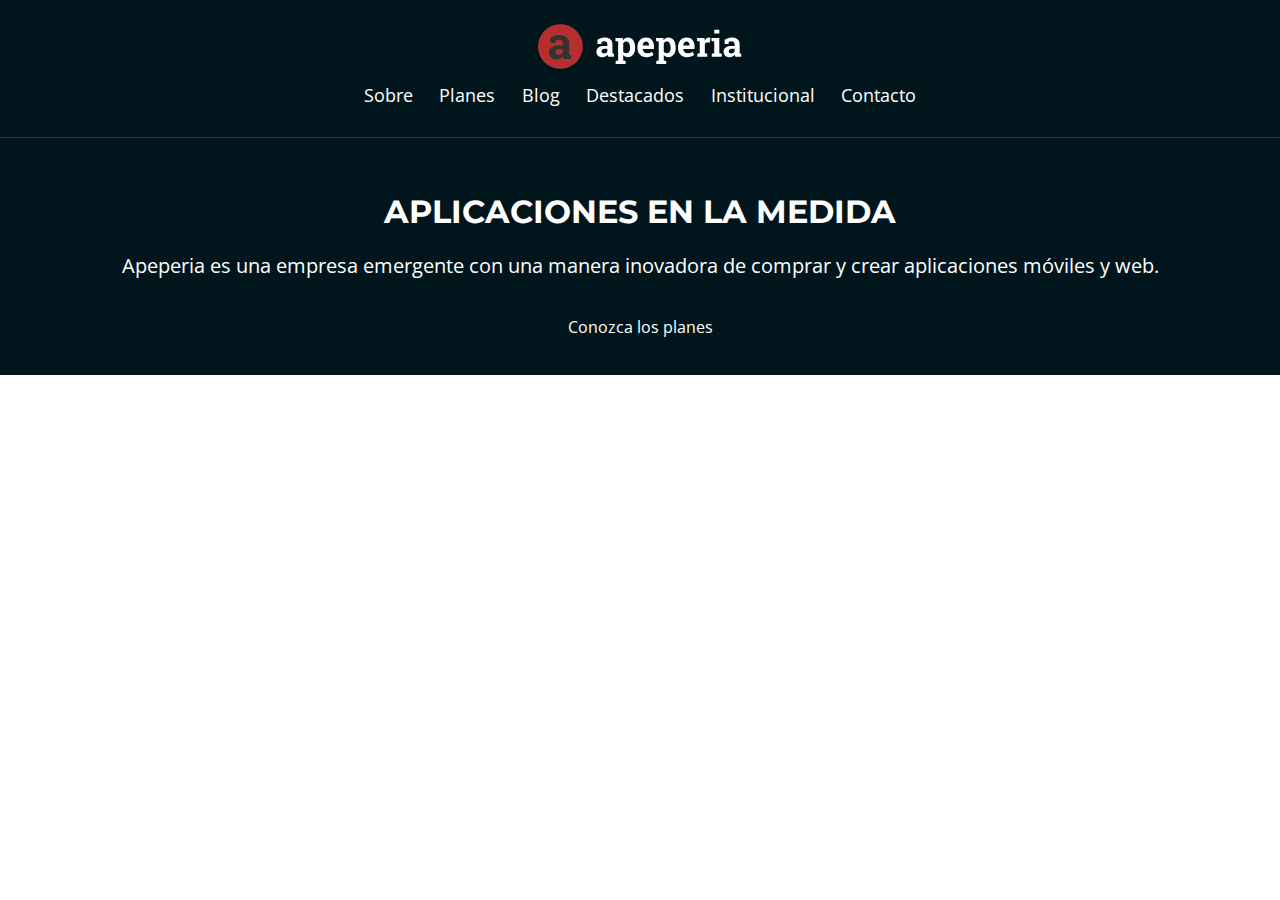
<file: AULA01/index.html>
<!DOCTYPE html>
<html>
<head>
  <meta charset="UTF-8">
  <title>Homa | Apeperia</title>
  <link href="https://fonts.googleapis.com/css2?family=Montserrat:wght@300;400;700&family=Open+Sans:wght@300;400;700&display=swap" rel="stylesheet">
  <link rel="stylesheet" href="css/reset.css">
  <link rel="stylesheet" href="css/head.css">
  <link rel="stylesheet" href="css/llamada.css">
  <link rel="stylesheet" href="css/bases.css">
</head>
<body>
  <header class="head">
    <img class="head__logo" src="img/logo-apeperia.svg" alt="Logo de Apeperia">
    <nav class="head__navegacion">
      <li class="head__enlace"><a href="#">Sobre</a></li>
      <li class="head__enlace"><a href="#">Planes</a></li>
      <li class="head__enlace"><a href="#">Blog</a></li>
      <li class="head__enlace"><a href="#">Destacados</a></li>
      <li class="head__enlace"><a href="#">Institucional</a></li>
      <li class="head__enlace"><a href="#">Contacto</a></li>
    </nav>
  </header>
  <main>
    <section class="llamada">
      <h1 class="llamada__titulo">Aplicaciones en la medida</h1>
      <p class="llamada__texto">Apeperia es una empresa emergente con una manera inovadora de comprar y crear aplicaciones móviles y web.</p>
      <a class="llamada__boton" href="#">Conozca los planes</a>
    </section>
  </main>
</body>
</html>
</file>
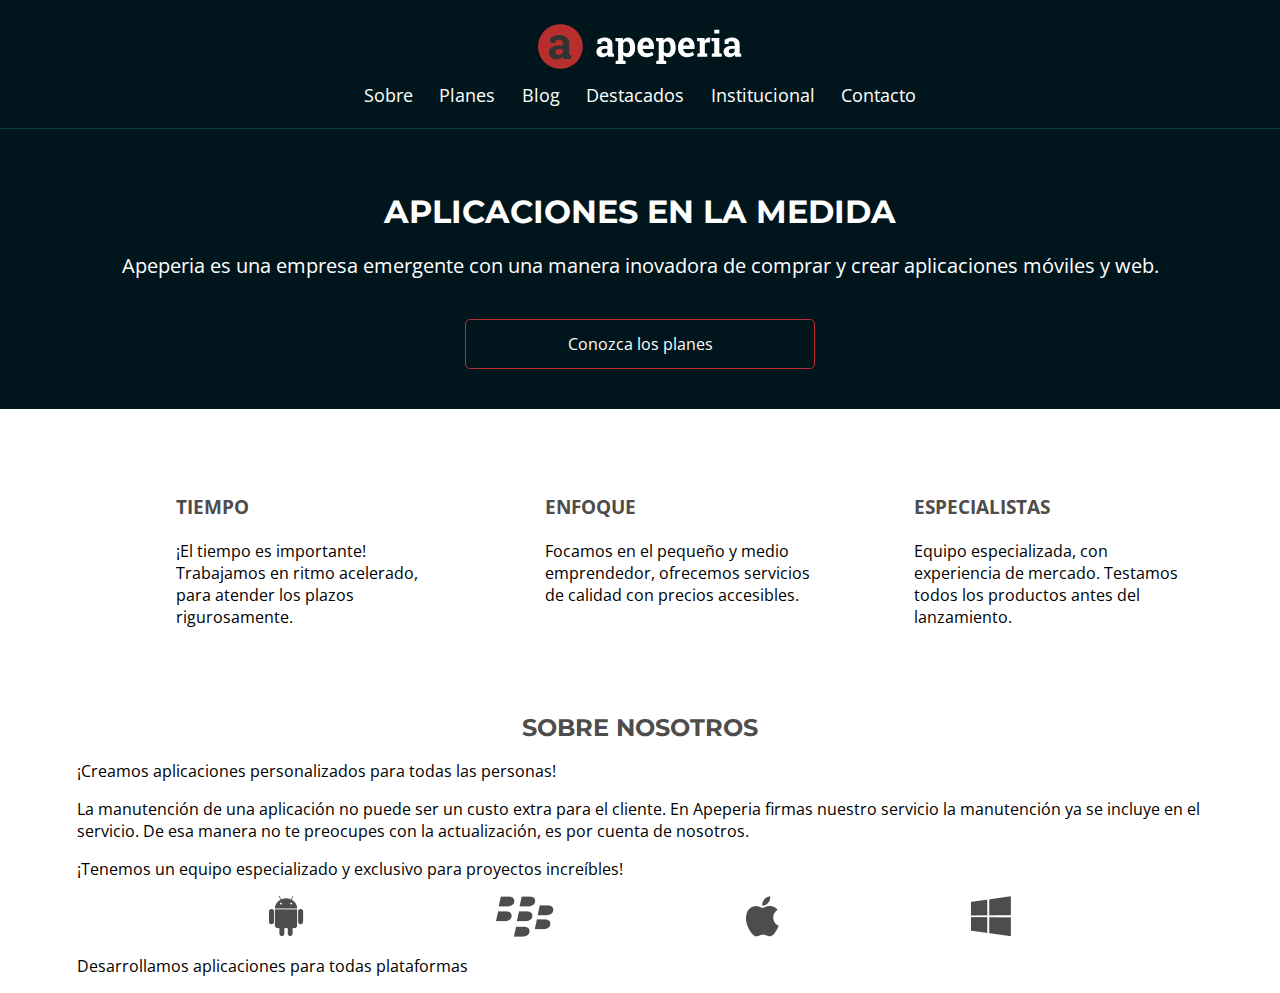
<file: AULA02/index.html>
<!DOCTYPE html>
<html>
    <head>
        <meta charset="utf-8">
        <meta name="viewport" content="width=device-width initial-scale=1.0">
        <title>Home | Apeperia</title>
        <link href="https://fonts.googleapis.com/css2?family=Montserrat:wght@300;400;700&family=Open+Sans:wght@300;400;700&display=swap" rel="stylesheet">
        <link href="css/reset.css" rel="stylesheet">
        <link href="css/head.css" rel="stylesheet">
        <link href="css/llamada.css" rel="stylesheet">
        <link href="css/bases.css" rel="stylesheet">
        <link href="css/diferenciales.css" rel="stylesheet">
        <link href="css/sobre-nosotros.css" rel="stylesheet">

    </head>
    <body>
        <header class="head container">

            <img class="head__logo" src="img/logo-apeperia.svg" alt="Logo de Apeperia">
            <nav class="head__navegacion">
                <ul>
                    <li class="head__enlace"><a href="#">Sobre</a></li>
                    <li class="head__enlace"><a href="#">Planes</a></li>
                    <li class="head__enlace"><a href="#">Blog</a></li>
                    <li class="head__enlace"><a href="#">Destacados</a></li>
                    <li class="head__enlace"><a href="#">Institucional</a></li>
                    <li class="head__enlace"><a href="#">Contacto</a></li>
                </ul>
            </nav>
        </header>
        <main>
            <section class="llamada container">
                <h1 class="llamada__titulo">Aplicaciones en la medida</h1>
                <p class="llamada__texto">Apeperia es una empresa emergente con una manera inovadora de comprar y crear aplicaciones móviles y web.</p>
                <a class="llamada__boton boton" href="#">Conozca los planes</a>
            </section>
            <section class="diferenciales container">
                <ul class="diferenciales__lista">
                    <li class="diferenciales__item">
                        <h2 class="item__titulo">Tiempo</h2>
                        <p class="item__texto">¡El tiempo es importante! Trabajamos en ritmo acelerado, para atender los plazos rigurosamente.</p>
                    </li>
                    <li class="diferenciales__item">
                        <h2 class="item__titulo">Enfoque</h2>
                        <p class="item__texto">Focamos en el pequeño y medio emprendedor, ofrecemos servicios de calidad con precios accesibles.</p>
                    </li>
                    <li class="diferenciales__item">
                        <h2 class="item__titulo">Especialistas</h2>
                        <p class="item__texto">Equipo especializada, con experiencia de mercado. Testamos todos los productos antes del lanzamiento.</p>
                    </li>
                </ul>
            </section>
            <section class="sobre_nosotros container">
                <div class="sobre_nosotros__contenido">
                    <h2 class="sobre_nosotros__titulo">Sobre nosotros</h2>
                    <p class="sobre_nosotros__texto">
                        ¡Creamos aplicaciones personalizados para todas las personas!
                    </p>
                    <p class="sobre_nosotros__texto">
                        La manutención de una aplicación no puede ser un custo extra para el cliente. 
                        En Apeperia firmas nuestro servicio la manutención ya se incluye en el servicio. 
                        De esa manera no te preocupes con la actualización, es por cuenta de nosotros.
                    </p>
                    <p class="sobre_nosotros__texto sobre-nosotros__texto--destacado sobre-nosotros__texto--division">
                        ¡Tenemos un equipo especializado y exclusivo para proyectos increíbles!
                    </p>
                    <ul class="sobre_nosotros__plataformas">
                        <li><img src="img/android.png" alt="Ícono del Android"></li>
                        <li><img src="img/blackberry.png" alt="Ícono del Blackberry"></li>
                        <li><img src="img/apple.png" alt="Ícono de la Apple"></li>
                        <li><img src="img/windowsphone.png" alt="Ícono del Windows"></li>
                    </ul>
                    <p class="sobre_nosotros__texto">Desarrollamos aplicaciones para todas plataformas</p>
                </div>
            </section>
        </main>
    </body>
</html>
</file>
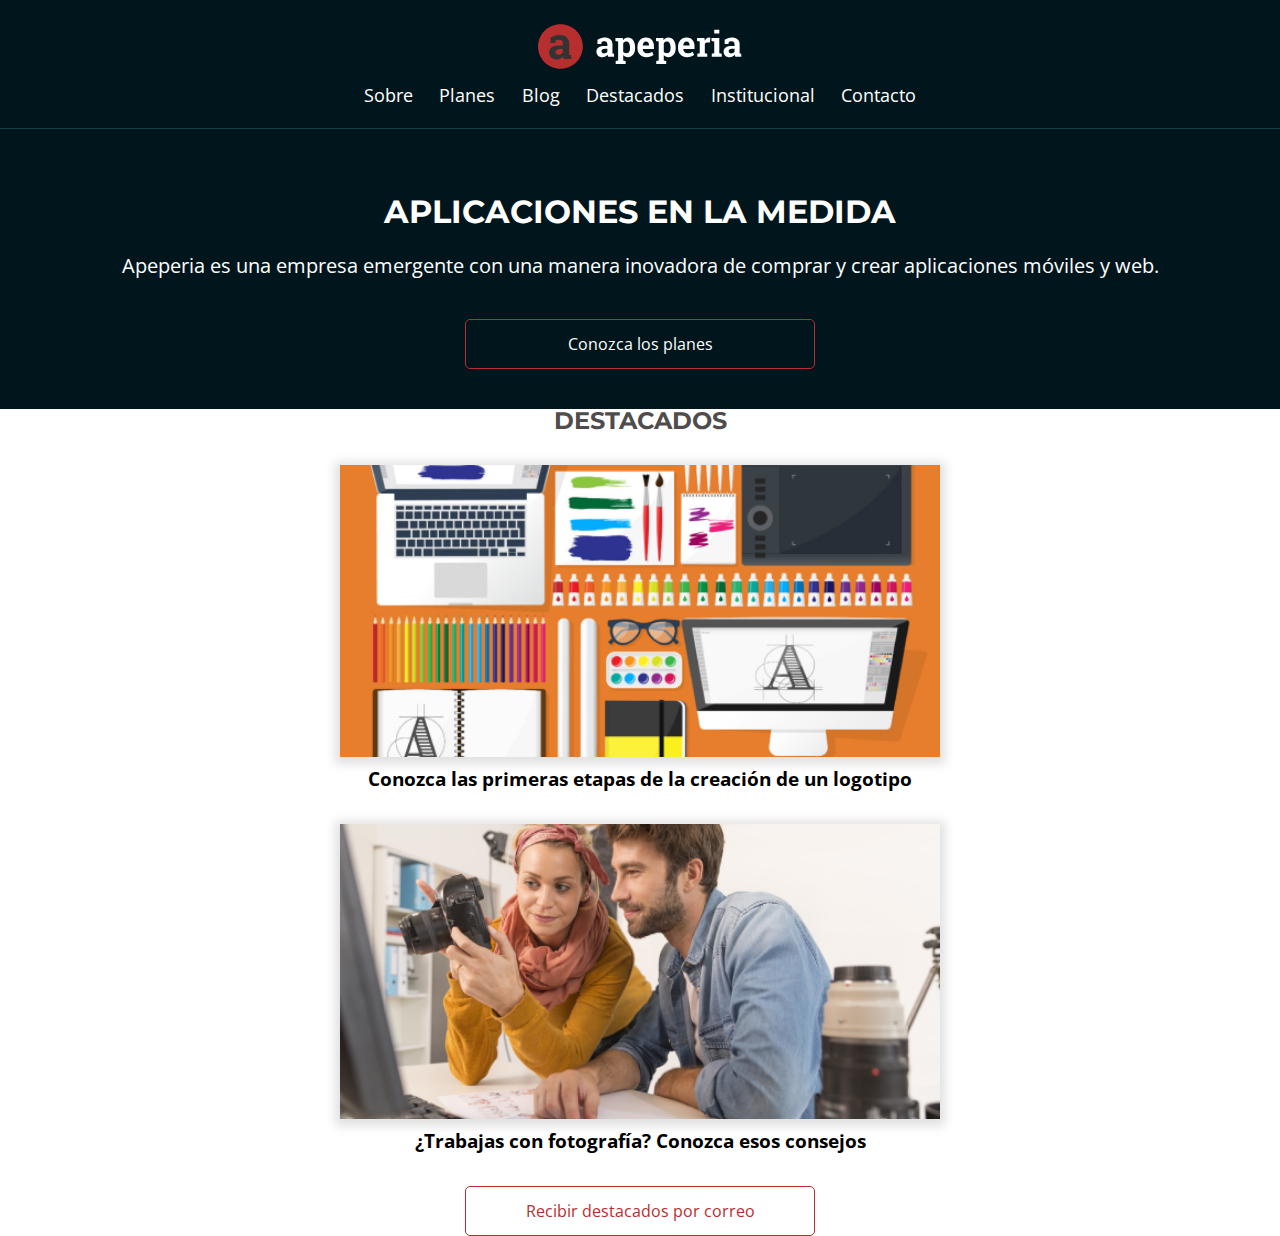
<file: AULA03/index.html>
<!DOCTYPE html>
<html>
    <head>
        <meta charset="utf-8">
        <meta name="viewport" content="width=device-width initial-scale=1.0">
        <title>Home | Apeperia</title>
        <link href="https://fonts.googleapis.com/css2?family=Montserrat:wght@300;400;700&family=Open+Sans:wght@300;400;700&display=swap" rel="stylesheet">
        <link href="css/reset.css" rel="stylesheet">
        <link href="css/head.css" rel="stylesheet">
        <link href="css/llamada.css" rel="stylesheet">
        <link href="css/bases.css" rel="stylesheet">
        <link href="css/destacados.css" rel="stylesheet">
    </head>
    <body>
        <header class="head container">

            <img class="head__logo" src="img/logo-apeperia.svg" alt="Logo de Apeperia">
            <nav class="head__navegacion">
                <ul>
                    <li class="head__enlace"><a href="#">Sobre</a></li>
                    <li class="head__enlace"><a href="#">Planes</a></li>
                    <li class="head__enlace"><a href="#">Blog</a></li>
                    <li class="head__enlace"><a href="#">Destacados</a></li>
                    <li class="head__enlace"><a href="#">Institucional</a></li>
                    <li class="head__enlace"><a href="#">Contacto</a></li>
                </ul>
            </nav>
        </header>
        <main>
            <section class="llamada container">
                <h1 class="llamada__titulo">Aplicaciones en la medida</h1>
                <p class="llamada__texto">Apeperia es una empresa emergente con una manera inovadora de comprar y crear aplicaciones móviles y web.</p>
                <a class="llamada__boton boton" href="#">Conozca los planes</a>
            </section>
            <section class="desdtacados container">
                <h2 class="destacados__titulo">Destacados</h2>
                <a href="#">
                    <figure class="destacados__panel">
                        <img src="img/empezando-a-crear-logo.png" alt="Panel de la publicación sobre la creación del logotipo" class="destacados__panel-imagen">
                        <figC class="destacados__panel-texto">Conozca las primeras etapas de la creación de un logotipo</figC>
                    </figure>
                </a>
                <a href="#">
                    <figure class="destacados__panel">
                        <img src="img/sugestiones-fotografias.png" alt="Panel de la publicación sobre consejos de fotografía" class="destacados__panel-imagen">
                        <figC class="destacados__panel-texto">¿Trabajas con fotografía? Conozca esos consejos</figC>
                    </figure>
                </a><a href="" class="destacados__boton boton">Recibir destacados por correo</a></section>
        </main>
    </body>
</html>
</file>
<file: AULA01/css/head.css>
.head {
    color: #FFFFFF;

    width: 100%;

    box-sizing: border-box;

    display: flex;
    flex-direction: column;
    align-items: center;

    padding-top: .75rem;
    padding-bottom: .75rem;

    border-bottom: 1px solid #103D4A;

    position: absolute;
}

.head__logo {
    margin-bottom: 1rem;
}

.head__navegacion {
    text-align: center;
}

.head__enlace {
    font-size: 1.1rem;

    display: inline-block;

    margin-right: .7rem;
    margin-bottom: 1.25rem;
    margin-left: .7rem;
}
</file>
<file: AULA01/css/llamada.css>
.llamada  {
    display: flex;
    flex-direction: column;
    align-items: center;

    color: #FFFFFF;
    text-align: center;
    
    background-color: #00161C;

    padding-top: 12.25rem;
    padding-bottom: 2.5rem;
}

.llamada__titulo {
    font-family: 'Montserrat', serif;
    font-size: 2rem;
    font-weight: 700;
    text-transform: uppercase;

    margin-bottom: 1.5rem;
}

.llamada__texto {
    font-size: 1.25rem;
    line-height: normal;

    margin: 0 auto 2.5rem;
}

.llamada__boton {
    width: 100%;
}
</file>
<file: AULA01/css/bases.css>
body {
  font-family: 'Open Sans', sans-serif;
}
</file>
<file: AULA02/css/head.css>
.head {
    color: var(--background-blanco);

    width: 100%;

    box-sizing: border-box;

    display: flex;
    flex-direction: column;
    align-items: center;

    padding-top: .75rem;
    padding-bottom: .75rem;

    border-bottom: 1px solid var(--border-cabecera-mobile);

    position: absolute;
}

.head__logo {
    margin-bottom: 1rem;
}

.head__navegacion {
    text-align: center;
}

.head__enlace {
    font-size: 1.1rem;

    display: inline-block;

    margin-right: .7rem;
    margin-bottom: .7rem;
    margin-left: .7rem;
}
</file>
<file: AULA02/css/llamada.css>
.llamada  {
    display: flex;
    flex-direction: column;
    align-items: center;

    color: var(--background-blanco);
    text-align: center;
    
    background-color: var(--background-llamada-mobile);

    padding-top: 12.25rem;
    padding-bottom: 2.5rem;
}

.llamada__titulo {
    font-family: var(--montserrat);
    font-size: 2rem;
    font-weight: 700;
    text-transform: uppercase;

    margin-bottom: 1.5rem;
}

.llamada__texto {
    font-size: 1.25rem;
    line-height: normal;

    margin: 0 auto 2.5rem;
}

.llamada__boton {
    width: 100%;
}
</file>
<file: AULA02/css/bases.css>
:root {
    --background-llamada-mobile: #00161C;
    --background-blanco: #FFFFFF;
    --background-azul-claro: #DFE3F5;
    --background-ceniza-claro: #F7F4F4;
    --background-ceniza-medio: #D9D9D9;

    --border-cabecera-mobile: #103D4A;

    --boton-rojo: #B72E2E;

    --fuente-ceniza-claro: #666666;
    --fuente-ceniza-oscuro: #4F4C4C;

    --planes-card-start: #035A76;
    --planes-card-ultra: #690F8E;
    --planes-card-mega: #B00024;

    --fuente-enlace: #0006FF;

    --background-footer: #333333;

    --montserrat: 'Montserrat', sans-serif;
    --open-sans: 'Open Sans', sans-serif;
}

body {
    font-family: var(--open-sans);
}

.container {
    padding-right: 6%;
    padding-left: 6%;
}

.boton {
    text-align: center;
    display: block;
    width: 100%;
    max-width: 350px;
    box-sizing: border-box;
    padding: 1rem 2rem;
    border: 1px solid var(--boton-rojo);
    border-radius: 5px;
}
</file>
<file: AULA02/css/diferenciales.css>
.diferenciales {
  padding-top: 3.5rem;
  padding-bottom: 3.5rem;
}

.diferenciales__lista {
  display: flex;
  flex-wrap: wrap;
  justify-content: space-evenly;
}

.diferenciales__item {
  max-width: 350px;
  box-sizing: border-box;
  padding: 2rem 0 2rem 5rem;
}

.item__titulo {
  color: var(--fuente-ceniza-oscuro);
  font-weight: 700;
  font-size: 1.2rem;
  text-transform: uppercase;
  margin-bottom: 1.5rem;
}

.item__texto {
  line-height: normal;
}
</file>
<file: AULA02/css/sobre-nosotros.css>
.sobre-nosotros {
  padding-top: 3rem;
  padding-bottom: 3rem;
}

.sobre_nosotros__titulo {
  color: var(--fuente-ceniza-oscuro);
  font-weight: 700;
  font-size: 1.5rem;
  font-family: var(--montserrat);
  text-transform: uppercase;
  text-align: center;
  margin-bottom: 1.25rem;
}

.sobre_nosotros__texto {
  line-height: normal;
  margin-bottom: 1rem;
}

.sobre_nosotros__plataformas {
  display: flex;
  flex-wrap: wrap;
  justify-content: space-evenly;
  margin-bottom: 1rem;
}

.sobre-nosotros {
  color: var(--fuente-ceniza-oscuro);
  font-weight: 700;
}
</file>
<file: AULA03/css/head.css>
.head {
    color: var(--background-blanco);

    width: 100%;

    box-sizing: border-box;

    display: flex;
    flex-direction: column;
    align-items: center;

    padding-top: .75rem;
    padding-bottom: .75rem;

    border-bottom: 1px solid var(--border-cabecera-mobile);

    position: absolute;
}

.head__logo {
    margin-bottom: 1rem;
}

.head__navegacion {
    text-align: center;
}

.head__enlace {
    font-size: 1.1rem;

    display: inline-block;

    margin-right: .7rem;
    margin-bottom: .7rem;
    margin-left: .7rem;
}
</file>
<file: AULA03/css/llamada.css>
.llamada  {
    display: flex;
    flex-direction: column;
    align-items: center;

    color: var(--background-blanco);
    text-align: center;
    
    background-color: var(--background-llamada-mobile);

    padding-top: 12.25rem;
    padding-bottom: 2.5rem;
}

.llamada__titulo {
    font-family: var(--montserrat);
    font-size: 2rem;
    font-weight: 700;
    text-transform: uppercase;

    margin-bottom: 1.5rem;
}

.llamada__texto {
    font-size: 1.25rem;
    line-height: normal;

    margin: 0 auto 2.5rem;
}

.llamada__boton {
    width: 100%;
}
</file>
<file: AULA03/css/bases.css>
:root {
    --background-llamada-mobile: #00161C;
    --background-blanco: #FFFFFF;
    --background-azul-claro: #DFE3F5;
    --background-ceniza-claro: #F7F4F4;
    --background-ceniza-medio: #D9D9D9;

    --border-cabecera-mobile: #103D4A;

    --boton-rojo: #B72E2E;

    --fuente-ceniza-claro: #666666;
    --fuente-ceniza-oscuro: #4F4C4C;

    --planes-card-start: #035A76;
    --planes-card-ultra: #690F8E;
    --planes-card-mega: #B00024;

    --fuente-enlace: #0006FF;

    --background-footer: #333333;

    --montserrat: 'Montserrat', sans-serif;
    --open-sans: 'Open Sans', sans-serif;
}

body {
    font-family: var(--open-sans);
}

.container {
    padding-right: 6%;
    padding-left: 6%;
}

.boton {
    text-align: center;
    display: block;
    width: 100%;
    max-width: 350px;
    box-sizing: border-box;
    padding: 1rem 2rem;
    border: 1px solid var(--boton-rojo);
    border-radius: 5px;
}
</file>
<file: AULA03/css/destacados.css>
.destacados {
  background-color: var(--background-azul-claro);
  padding-top: 2.5rem;
  padding-bottom: 2rem;
}

.destacados__titulo {
  color: var(--fuente-ceniza-oscuro);
  font-weight: 700;
  font-size: 1.5rem;
  font-family: var(--montserrat);
  text-transform: uppercase;
  text-align: center;
  margin-bottom: 2rem;
}

.destacados__panel {
  display: flex;
  flex-direction: column;
  align-items: center;
  margin-bottom: 2rem;
}

.destacados__panel-imagen {
  width: 100vw;
  max-width: 600px;
  box-shadow: 0 2px 10px 5px #00000020;
  margin-bottom: 0.5rem;
}

.destacados__panel-texto {
  font-weight: 700;
  font-size: 1.2rem;
  line-height: normal;
}

.destacados__boton {
  color: var(--boton-rojo);
  border-color: var(--boton-rojo);
  margin: 0 auto;
}
</file>
